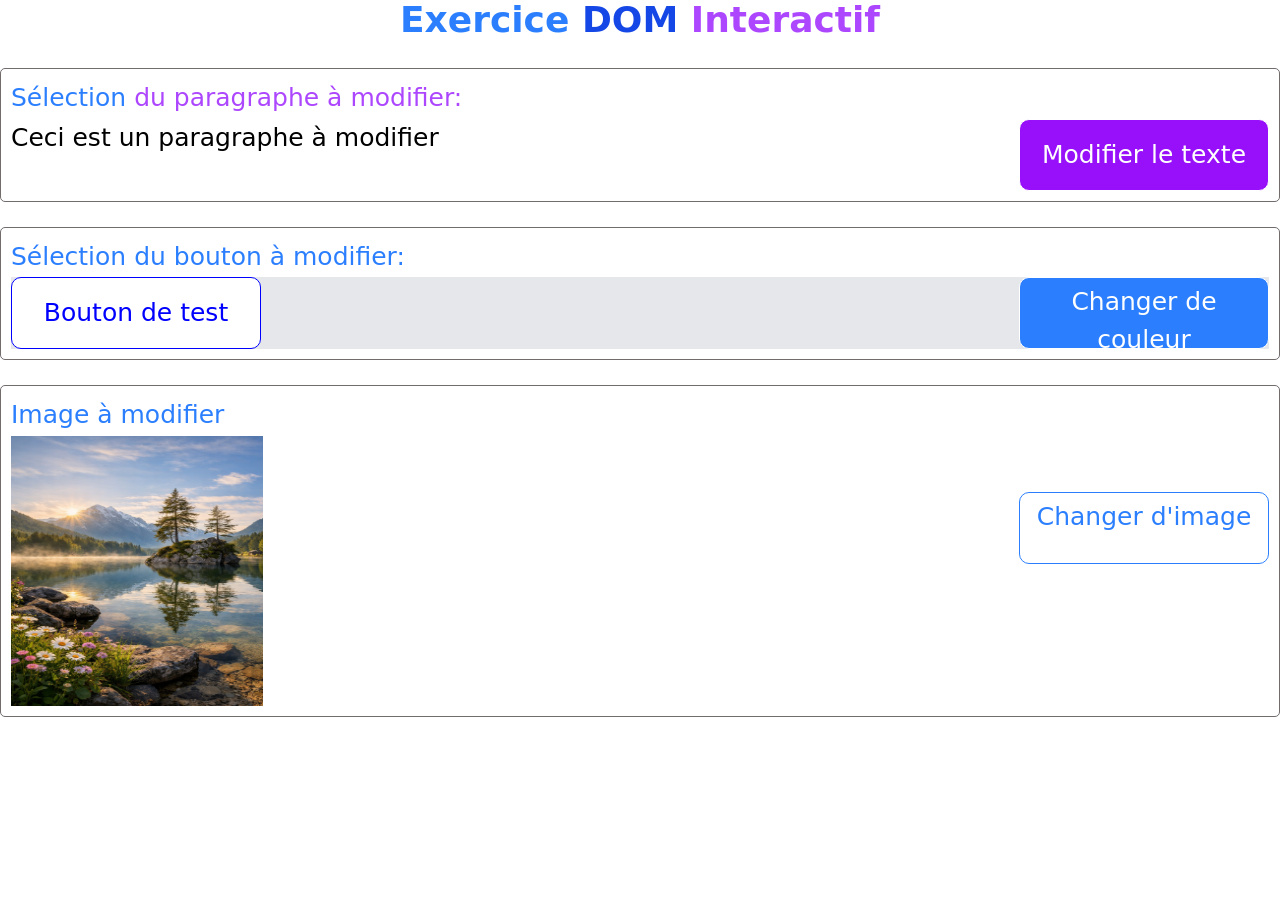
<file: Niveau_debutant/index.html>
<!doctype html>
<html>
  <head>
    <meta charset="UTF-8" />
    <meta name="viewport" content="width=device-width, initial-scale=1.0" />
    <link href="/src/output.css" rel="stylesheet" />
  </head>
  <body class="bg-white">
    <h1 class="text-center text-4xl font-bold">
      <span class="text-blue-500"> Exercice</span>
      <span class="text-blue-700">DOM</span>
      <span class="text-purple-500">Interactif</span>
    </h1>

    <div class="main flex flex-col g-5 text-[25px] mt-7">
      <div class="contain h[12vh]">
        <ul>
          <li class="text-purple-500" id="bold">
            <span class="text-blue-500">Sélection</span> du paragraphe à
            modifier:
          </li>
        </ul>
        <p class="flex flex-row justify-between" id="change_bg">
         <span id="sentence"> Ceci est un paragraphe à modifier</span>
          <button class="btn text-white bg-purple-600" id="modify">Modifier le texte</button>
        </p>
      </div>
      <div class="contain h[12vh]">
        <ul>
          <li class="text-blue-500">Sélection du bouton à modifier:</li>
        </ul>
        <div class="bg-gray-200 flex flex-row justify-between">
          <button class="btn bg-blue-500 text-white btn_0">Bouton de test</button>
          <span class="btn bg-blue-500 text-white" id="change_color"> Changer de couleur </span>
        </div>
      </div>
      <div class="contain h[12vh]">
        <ul>
          <li class="text-blue-500">Image à modifier</li>
        </ul>
        <div class="flex flex-row justify-between">
          <img
            src="/src/image/image_nature1.png"
            alt=""
            class="w-[20%] h-[30vh]"
          />
          <span class="btn bg-white text-blue-500 mt-14" id="change">Changer d'image</span>
        </div>
      </div>
    </div>
    <script src="/Niveau_debutant/index.js"></script>
  </body>
</html>
</file>
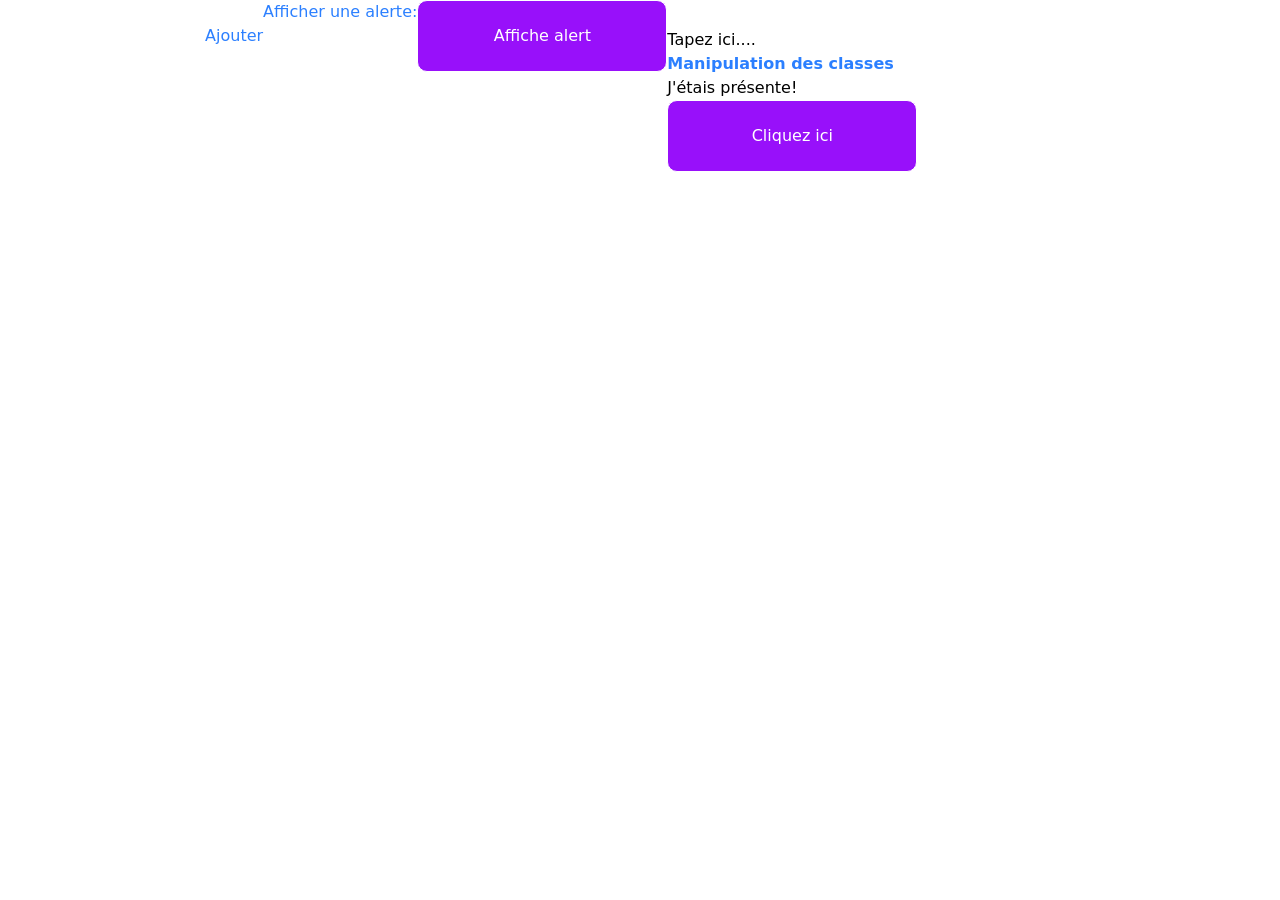
<file: Niveau_intermédière/index_in.html>
<!doctype html>
<html lang="en">
  <head>
    <meta charset="UTF-8" />
    <meta name="viewport" content="width=device-width, initial-scale=1.0" />
    <title>Document</title>
    <link href="/src/output.css" rel="stylesheet" />
  </head>
  <body>
    <div class="bg-white flex flex-row gap-14">
      <div class="container">
        <h1 class="text-white text-2xl mb-5">Ajouter un élément à la liste:</h1>
        <input type="text" class="btn_add text" />
        <button
          class="btn_add cursor-pointer text-blue-500 bg-white text-2xl"
          id="btn"
        >
          Ajouter
        </button>
      </div>
      <div class="w-[45%] h-[35vh] mt-5 mr-12 flex flex-row gap-2">
        <h1 class="text-blue-500 text-3xl">Afficher une alerte:</h1>
        <button class="btn bg-purple-600 text-3xl text-white" id="alert">
          Affiche alert
        </button>
      </div>
      <div>
        <input
          type="text"
          class="elt mt-7"
          id="change"
          placeholder="Tapez ici...."
        />
        <h1 class="text-2xl text-blue-500 font-bold">
          Manipulation des classes
        </h1>
        <h1 class="text-3xl title" id="title">J'étais présente!</h1>
        <button class="btn bg-purple-600 text-3xl text-white" id="btn_f">
          Cliquez ici
        </button>
      </div>
    </div>

    <script src="/Niveau_intermédière/index_in.js"></script>
  </body>
</html>
</file>
<file: src/output.css>
/*! tailwindcss v4.3.2 | MIT License | https://tailwindcss.com */
@layer properties;
@layer theme, base, components, utilities;
@layer theme {
  :root, :host {
    --font-sans: ui-sans-serif, system-ui, sans-serif, "Apple Color Emoji",
      "Segoe UI Emoji", "Segoe UI Symbol", "Noto Color Emoji";
    --font-mono: ui-monospace, SFMono-Regular, Menlo, Monaco, Consolas, "Liberation Mono",
      "Courier New", monospace;
    --color-blue-500: oklch(62.3% 0.214 259.815);
    --color-blue-700: oklch(48.8% 0.243 264.376);
    --color-purple-500: oklch(62.7% 0.265 303.9);
    --color-purple-600: oklch(55.8% 0.288 302.321);
    --color-gray-200: oklch(92.8% 0.006 264.531);
    --color-white: #fff;
    --spacing: 0.25rem;
    --text-4xl: 2.25rem;
    --text-4xl--line-height: calc(2.5 / 2.25);
    --font-weight-bold: 700;
    --default-font-family: var(--font-sans);
    --default-mono-font-family: var(--font-mono);
  }
}
@layer base {
  *, ::after, ::before, ::backdrop, ::file-selector-button {
    box-sizing: border-box;
    margin: 0;
    padding: 0;
    border: 0 solid;
  }
  html, :host {
    line-height: 1.5;
    -webkit-text-size-adjust: 100%;
    tab-size: 4;
    font-family: var(--default-font-family, ui-sans-serif, system-ui, sans-serif, "Apple Color Emoji", "Segoe UI Emoji", "Segoe UI Symbol", "Noto Color Emoji");
    font-feature-settings: var(--default-font-feature-settings, normal);
    font-variation-settings: var(--default-font-variation-settings, normal);
    -webkit-tap-highlight-color: transparent;
  }
  hr {
    height: 0;
    color: inherit;
    border-top-width: 1px;
  }
  abbr:where([title]) {
    -webkit-text-decoration: underline dotted;
    text-decoration: underline dotted;
  }
  h1, h2, h3, h4, h5, h6 {
    font-size: inherit;
    font-weight: inherit;
  }
  a {
    color: inherit;
    -webkit-text-decoration: inherit;
    text-decoration: inherit;
  }
  b, strong {
    font-weight: bolder;
  }
  code, kbd, samp, pre {
    font-family: var(--default-mono-font-family, ui-monospace, SFMono-Regular, Menlo, Monaco, Consolas, "Liberation Mono", "Courier New", monospace);
    font-feature-settings: var(--default-mono-font-feature-settings, normal);
    font-variation-settings: var(--default-mono-font-variation-settings, normal);
    font-size: 1em;
  }
  small {
    font-size: 80%;
  }
  sub, sup {
    font-size: 75%;
    line-height: 0;
    position: relative;
    vertical-align: baseline;
  }
  sub {
    bottom: -0.25em;
  }
  sup {
    top: -0.5em;
  }
  table {
    text-indent: 0;
    border-color: inherit;
    border-collapse: collapse;
  }
  :-moz-focusring {
    outline: auto;
  }
  progress {
    vertical-align: baseline;
  }
  summary {
    display: list-item;
  }
  ol, ul, menu {
    list-style: none;
  }
  img, svg, video, canvas, audio, iframe, embed, object {
    display: block;
    vertical-align: middle;
  }
  img, video {
    max-width: 100%;
    height: auto;
  }
  button, input, select, optgroup, textarea, ::file-selector-button {
    font: inherit;
    font-feature-settings: inherit;
    font-variation-settings: inherit;
    letter-spacing: inherit;
    color: inherit;
    border-radius: 0;
    background-color: transparent;
    opacity: 1;
  }
  :where(select:is([multiple], [size])) optgroup {
    font-weight: bolder;
  }
  :where(select:is([multiple], [size])) optgroup option {
    padding-inline-start: 20px;
  }
  ::file-selector-button {
    margin-inline-end: 4px;
  }
  ::placeholder {
    opacity: 1;
  }
  @supports (not (-webkit-appearance: -apple-pay-button))  or (contain-intrinsic-size: 1px) {
    ::placeholder {
      color: currentcolor;
      @supports (color: color-mix(in lab, red, red)) {
        color: color-mix(in oklab, currentcolor 50%, transparent);
      }
    }
  }
  textarea {
    resize: vertical;
  }
  ::-webkit-search-decoration {
    -webkit-appearance: none;
  }
  ::-webkit-date-and-time-value {
    min-height: 1lh;
    text-align: inherit;
  }
  ::-webkit-datetime-edit {
    display: inline-flex;
  }
  ::-webkit-datetime-edit-fields-wrapper {
    padding: 0;
  }
  ::-webkit-datetime-edit, ::-webkit-datetime-edit-year-field, ::-webkit-datetime-edit-month-field, ::-webkit-datetime-edit-day-field, ::-webkit-datetime-edit-hour-field, ::-webkit-datetime-edit-minute-field, ::-webkit-datetime-edit-second-field, ::-webkit-datetime-edit-millisecond-field, ::-webkit-datetime-edit-meridiem-field {
    padding-block: 0;
  }
  ::-webkit-calendar-picker-indicator {
    line-height: 1;
  }
  :-moz-ui-invalid {
    box-shadow: none;
  }
  button, input:where([type="button"], [type="reset"], [type="submit"]), ::file-selector-button {
    appearance: button;
  }
  ::-webkit-inner-spin-button, ::-webkit-outer-spin-button {
    height: auto;
  }
  [hidden]:where(:not([hidden="until-found"])) {
    display: none !important;
  }
}
@layer utilities {
  .mt-7 {
    margin-top: calc(var(--spacing) * 7);
  }
  .mt-14 {
    margin-top: calc(var(--spacing) * 14);
  }
  .flex {
    display: flex;
  }
  .h-\[30vh\] {
    height: 30vh;
  }
  .w-\[20\%\] {
    width: 20%;
  }
  .flex-col {
    flex-direction: column;
  }
  .flex-row {
    flex-direction: row;
  }
  .justify-between {
    justify-content: space-between;
  }
  .bg-blue-500 {
    background-color: var(--color-blue-500);
  }
  .bg-gray-200 {
    background-color: var(--color-gray-200);
  }
  .bg-purple-600 {
    background-color: var(--color-purple-600);
  }
  .bg-white {
    background-color: var(--color-white);
  }
  .text-center {
    text-align: center;
  }
  .text-4xl {
    font-size: var(--text-4xl);
    line-height: var(--tw-leading, var(--text-4xl--line-height));
  }
  .text-\[25px\] {
    font-size: 25px;
  }
  .font-bold {
    --tw-font-weight: var(--font-weight-bold);
    font-weight: var(--font-weight-bold);
  }
  .text-blue-500 {
    color: var(--color-blue-500);
  }
  .text-blue-700 {
    color: var(--color-blue-700);
  }
  .text-purple-500 {
    color: var(--color-purple-500);
  }
  .text-white {
    color: var(--color-white);
  }
}
.contain {
  background: white;
  box-shadow: 8px;
  width: 100%;
  display: flex;
  flex-direction: column;
  gap: 2px;
  border: 1px solid rgb(114, 108, 108);
  border-radius: 5px;
  margin-bottom: 25px;
  padding: 10px;
}
.btn {
  height: 8vh;
  width: 250px;
  padding: 5px;
  text-align: center;
  border: 1px solid;
  border-radius: 10px;
  cursor: pointer;
}
.btn_0 {
  color: blue;
  background: white;
  height: 8vh;
  width: 250px;
  padding: 5px;
  text-align: center;
  border: 1px solid;
  border-radius: 10px;
  cursor: pointer;
}
@property --tw-font-weight {
  syntax: "*";
  inherits: false;
}
@layer properties {
  @supports ((-webkit-hyphens: none) and (not (margin-trim: inline))) or ((-moz-orient: inline) and (not (color:rgb(from red r g b)))) {
    *, ::before, ::after, ::backdrop {
      --tw-font-weight: initial;
    }
  }
}
</file>
